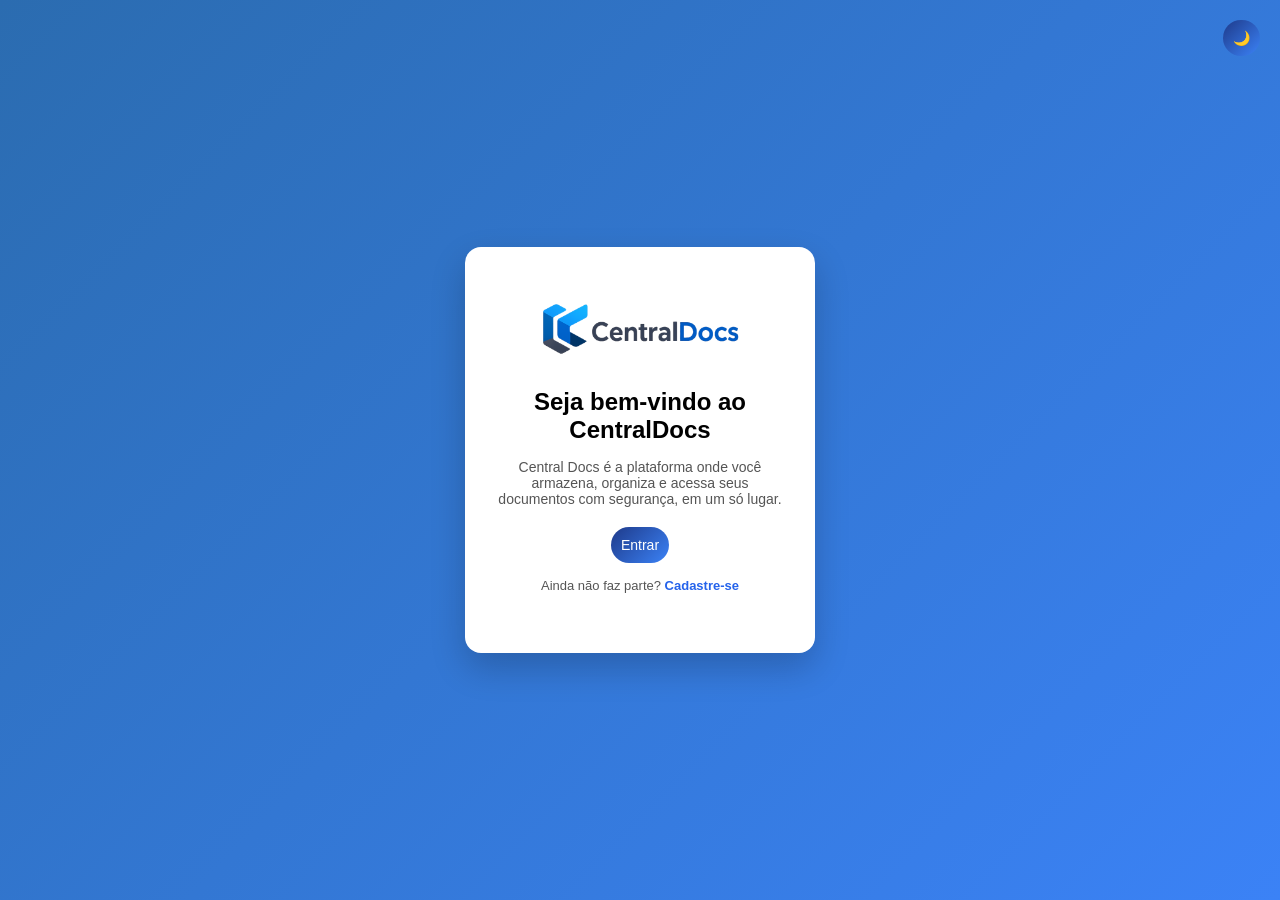
<file: CentralDocs/index.html>
<!DOCTYPE html>
<html lang="pt-BR">
<head>
  <meta charset="UTF-8">
  <title>CentralDocs - Início</title>
  <link rel="stylesheet" href="style.css">
</head>

<body>

  <button class="toggle-btn">🌙</button>

  <div class="container">

    <div class="card auth-card">

     <img src="Midias/LogoCentralDocsNova 2.png" alt="CentralDocs Logo" class="logo" style="width: 200px; height: auto; margin-bottom: 20px;">

      <h2>Seja bem-vindo ao CentralDocs</h2>

      <p>
        Central Docs é a plataforma onde você armazena,
        organiza e acessa seus documentos com segurança,
        em um só lugar.
      </p>

      <a href="login.html">
        <button>Entrar</button>
      </a>

      <p class="link-text">
        Ainda não faz parte? <a href="cadastro.html">Cadastre-se</a>
      </p>

    </div>

  </div>

  <script src="script.js"></script>
</body>
</html>
</file>
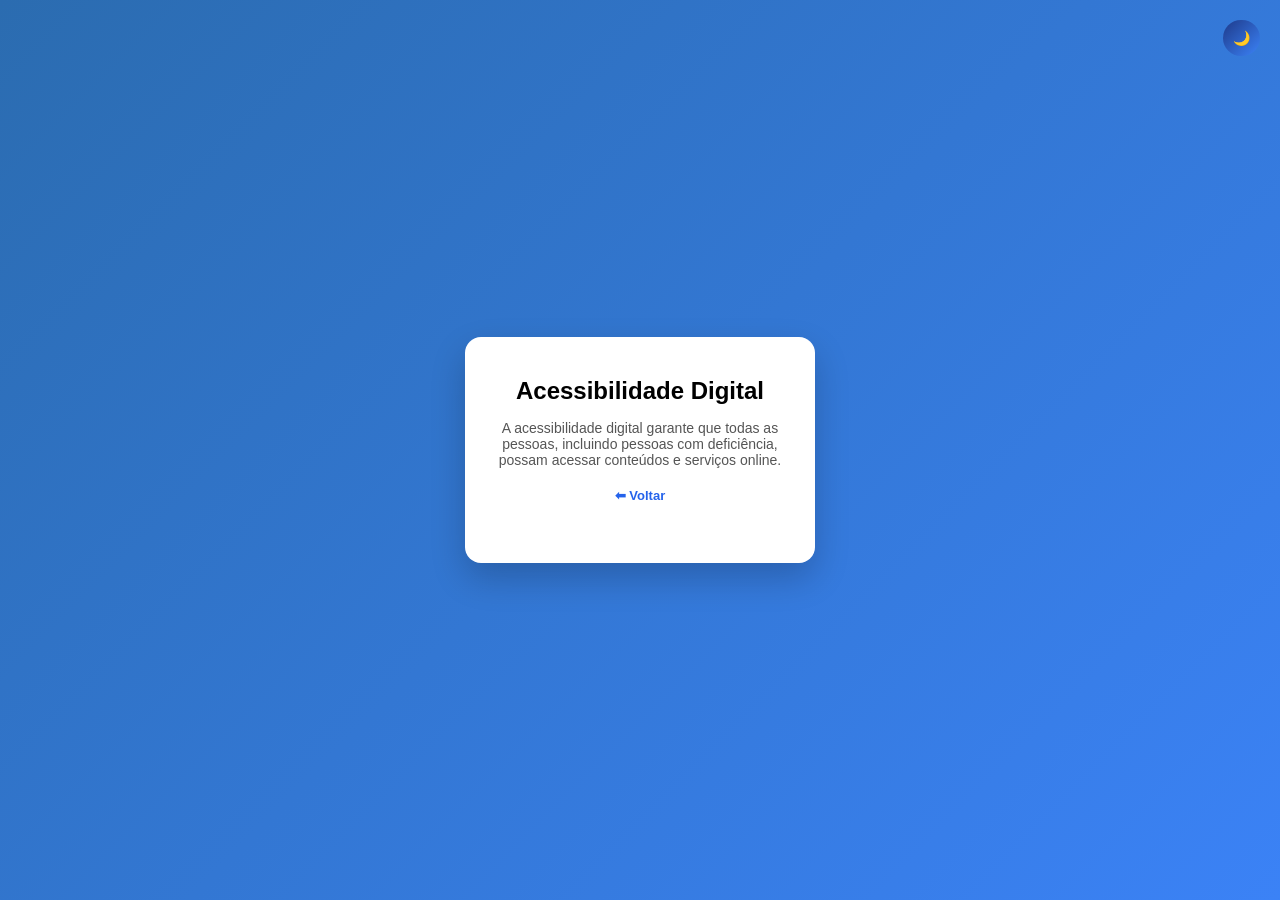
<file: CentralDocs/acessibilidade.html>
<!DOCTYPE html>
<html lang="pt-BR">
<head>
  <meta charset="UTF-8">
  <title>CentralDocs - Acessibilidade</title>
  <link rel="stylesheet" href="style.css">
</head>
<body>

<button class="toggle-btn">🌙</button>

<div class="container">
  <div class="card">
    <h2>Acessibilidade Digital</h2>
    <p>
      A acessibilidade digital garante que todas as pessoas,
      incluindo pessoas com deficiência, possam acessar
      conteúdos e serviços online.
    </p>

    <p class="link-text">
      <a href="tela-inicial.html">⬅ Voltar</a>
    </p>
  </div>
</div>

<script src="script.js"></script>
</body>
</html>
</file>
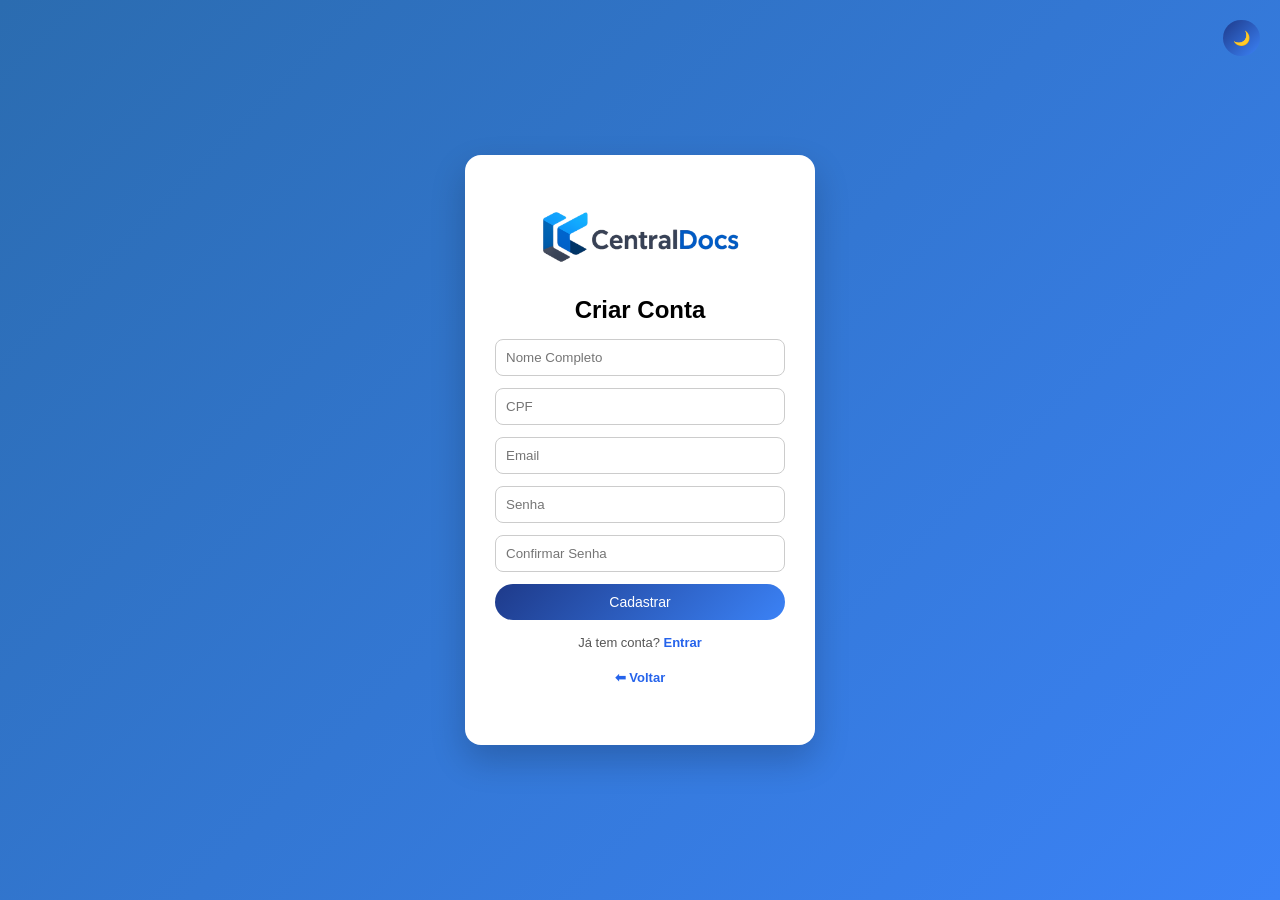
<file: CentralDocs/cadastro.html>
<!DOCTYPE html>
<html lang="pt-BR">
<head>
  <meta charset="UTF-8">
  <title>CentralDocs - Cadastro</title>
  <link rel="stylesheet" href="style.css">
</head>

<body>

  <button class="toggle-btn">🌙</button>

  <div class="container">

    <div class="card auth-card">

 <img src="Midias/LogoCentralDocsNova 2.png" alt="CentralDocs Logo" class="logo" style="width: 200px; height: auto; margin-bottom: 20px;">

      <h2>Criar Conta</h2>

    <form id="cadastroForm">

  <div class="error-message" id="cadastroError"></div>

  <input type="text" id="nome" placeholder="Nome Completo">
  <input type="text" id="cpf" placeholder="CPF">
  <input type="email" id="email" placeholder="Email">
  <input type="password" id="senha" placeholder="Senha">
  <input type="password" id="confirmar" placeholder="Confirmar Senha">

  <button type="submit">Cadastrar</button>

</form>

      <p class="link-text">
        Já tem conta? <a href="login.html">Entrar</a>
      </p>

      <p class="link-text">
        <a href="index.html">⬅ Voltar</a>
      </p>

    </div>

  </div>

  <script src="script.js"></script>
</body>
</html>
</file>
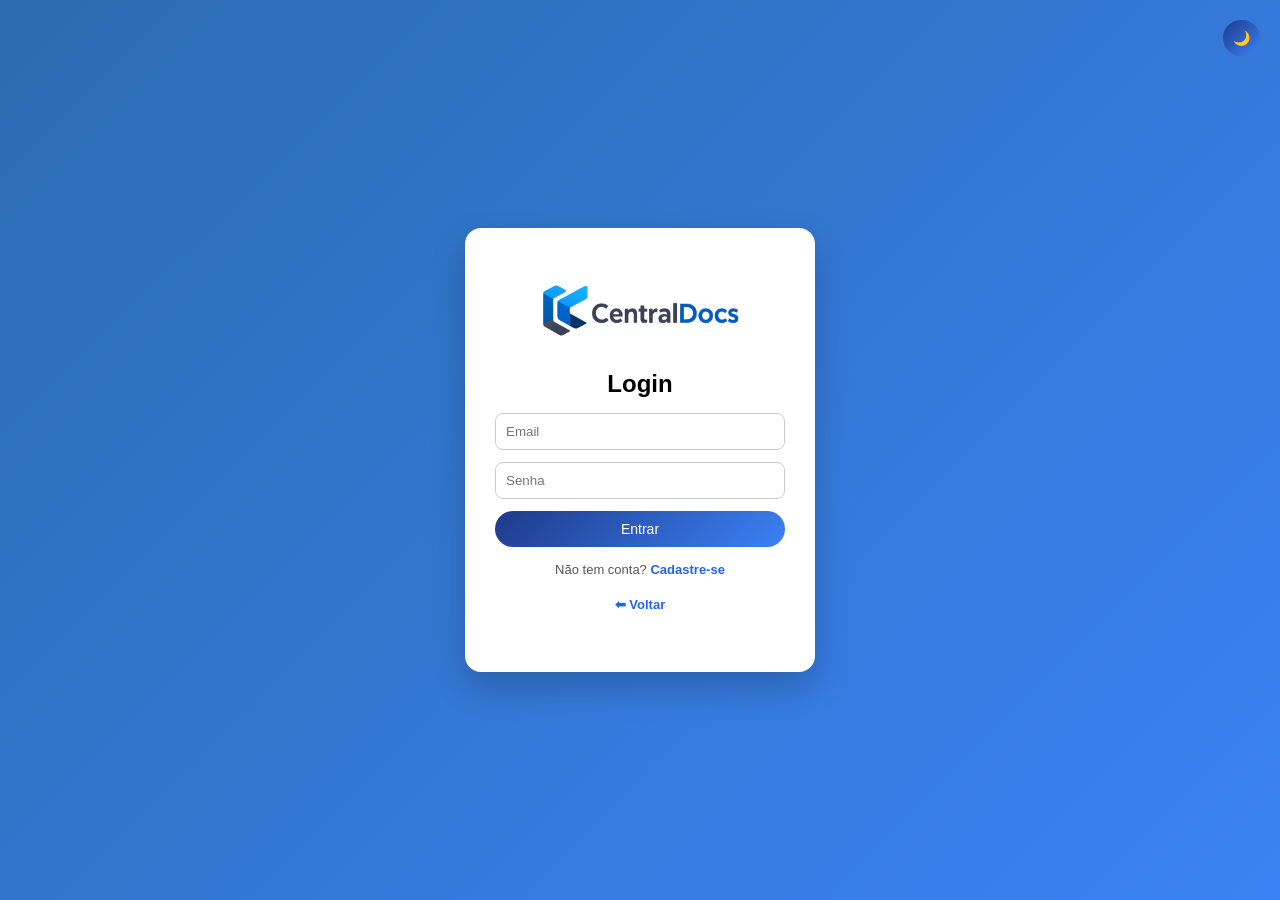
<file: CentralDocs/login.html>
<!DOCTYPE html>
<html lang="pt-BR">
<head>
  <meta charset="UTF-8">
  <title>CentralDocs - Login</title>
  <link rel="stylesheet" href="style.css">
</head>

<body>

  <button class="toggle-btn">🌙</button>

  <div class="container">

    <div class="card auth-card">

    <img src="Midias/LogoCentralDocsNova 2.png" alt="CentralDocs Logo" class="logo" style="width: 200px; height: auto; margin-bottom: 20px;">

    

      <h2>Login</h2>
      <form id="loginForm">

  <div class="error-message" id="loginError">
    ⚠️ Preencha email e senha
  </div>

  <input type="email" id="loginEmail" placeholder="Email">
  <input type="password" id="loginSenha" placeholder="Senha">

  <button type="submit">Entrar</button>

    </form>

      <p class="link-text">
        Não tem conta? <a href="cadastro.html">Cadastre-se</a>
      </p>

      <p class="link-text">
        <a href="index.html">⬅ Voltar</a>
      </p>

    </div>

  </div>

  <script src="script.js"></script>
</body>
</html>
</file>
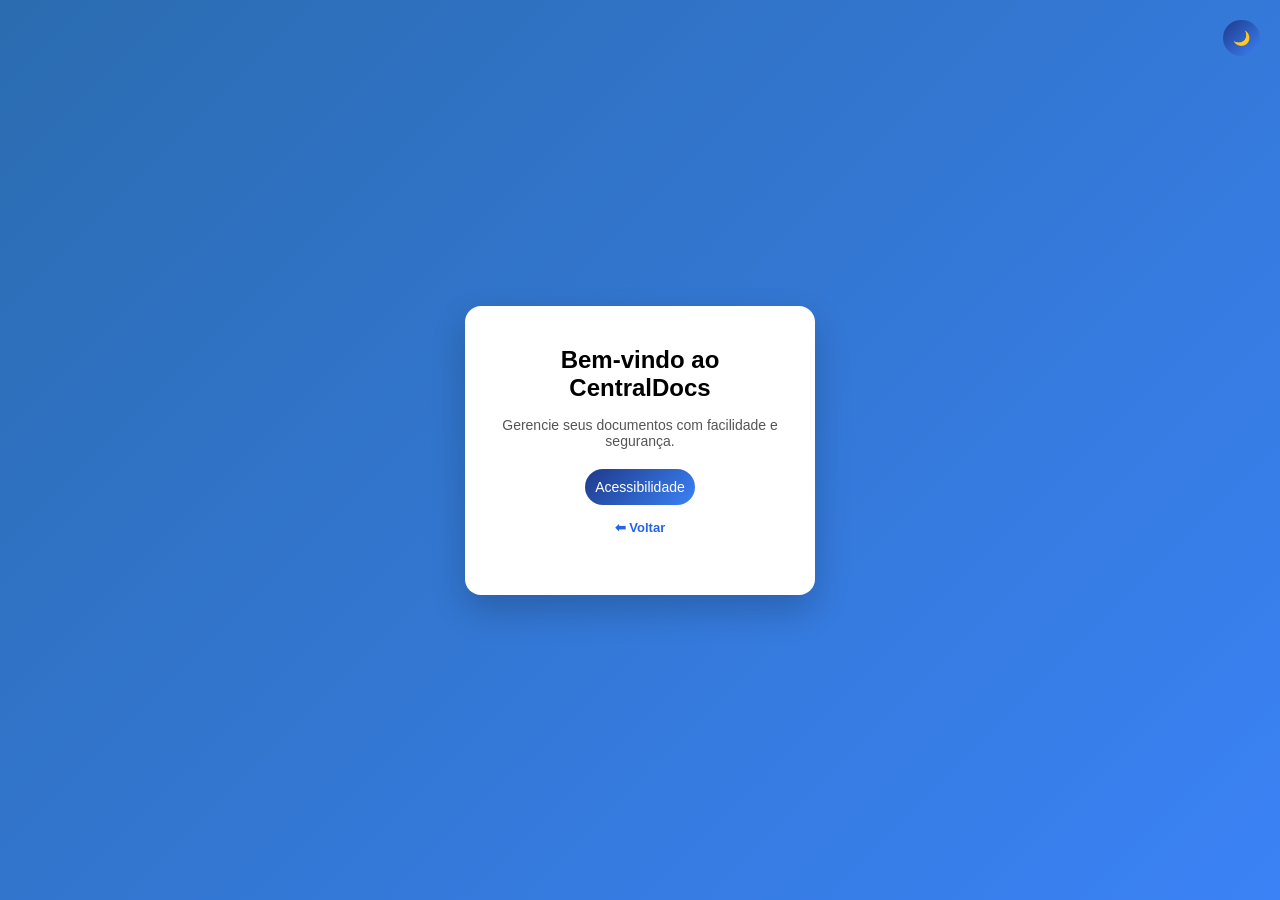
<file: CentralDocs/tela-inicial.html>
<!DOCTYPE html>
<html lang="pt-BR">
<head>
  <meta charset="UTF-8">
  <title>CentralDocs - Início</title>
  <link rel="stylesheet" href="style.css">
</head>
<body>

<button class="toggle-btn">🌙</button>

<div class="container">
  <div class="card">
    <h2>Bem-vindo ao CentralDocs</h2>
    <p>Gerencie seus documentos com facilidade e segurança.</p>

    <button onclick="location.href='acessibilidade.html'">
      Acessibilidade
    </button>

    <p class="link-text">
      <a href="index.html">⬅ Voltar</a>
    </p>
  </div>
</div>

<script src="script.js"></script>
</body>
</html>
</file>
<file: CentralDocs/style.css>
* {
  margin: 0;
  padding: 0;
  box-sizing: border-box;
  font-family: Arial, Helvetica, sans-serif;
}

body {
  min-height: 100vh;
  background: linear-gradient(135deg, #2b6cb0, #3b82f6);
  display: flex;
  align-items: center;
  justify-content: center;
  transition: 0.4s;
}

body.dark {
  background: linear-gradient(135deg, #141e30, #243b55);
}

.container {
  display: flex;
  justify-content: center;
  align-items: center;
}

.card {
  background: #fff;
  width: 350px;
  padding: 40px 30px;
  border-radius: 16px;
  text-align: center;
  box-shadow: 0 15px 35px rgba(0,0,0,0.2);
  transition: 0.4s;
}

body.dark .card {
  background: #1f1f1f;
  color: #fff;
}

.logo {
  margin-bottom: 15px;
}

h2 {
  margin-bottom: 15px;
}

p {
  font-size: 14px;
  margin-bottom: 20px;
  color: #555;
}

body.dark p {
  color: #ccc;
}

form {
  display: flex;
  flex-direction: column;
  gap: 12px;
}

input {
  padding: 10px;
  border-radius: 8px;
  border: 1px solid #ccc;
  outline: none;
  transition: 0.3s;
}

input:focus {
  border-color: #3b82f6;
}

button {
  background: linear-gradient(135deg, #1e3a8a, #3b82f6);
  border: none;
  color: white;
  padding: 10px;
  border-radius: 25px;
  cursor: pointer;
  font-size: 14px;
  transition: 0.3s;
}

button:hover {
  opacity: 0.9;
}

a {
  text-decoration: none;
  color: #2563eb;
  font-weight: bold;
}

.link-text {
  margin-top: 15px;
  font-size: 13px;
}

.toggle-btn {
  position: absolute;
  top: 20px;
  right: 20px;
}
/* ===== HOVER FLUTUANTE ===== */
.card {
  transition: 0.4s ease;
}

.card:hover {
  transform: translateY(-12px) scale(1.02);
  box-shadow: 0 25px 45px rgba(0,0,0,0.25);
}

/* ===== MENSAGEM DE ERRO ===== */
.error-message {
  background: #ffdddd;
  color: #b30000;
  padding: 8px;
  border-radius: 8px;
  font-size: 13px;
  margin-bottom: 10px;
  display: none;
}

body.dark .error-message {
  background: #3a1a1a;
  color: #ff8080;
}

/* ===== INPUT ERRO ===== */
.input-error {
  border: 1px solid red !important;
}
</file>
